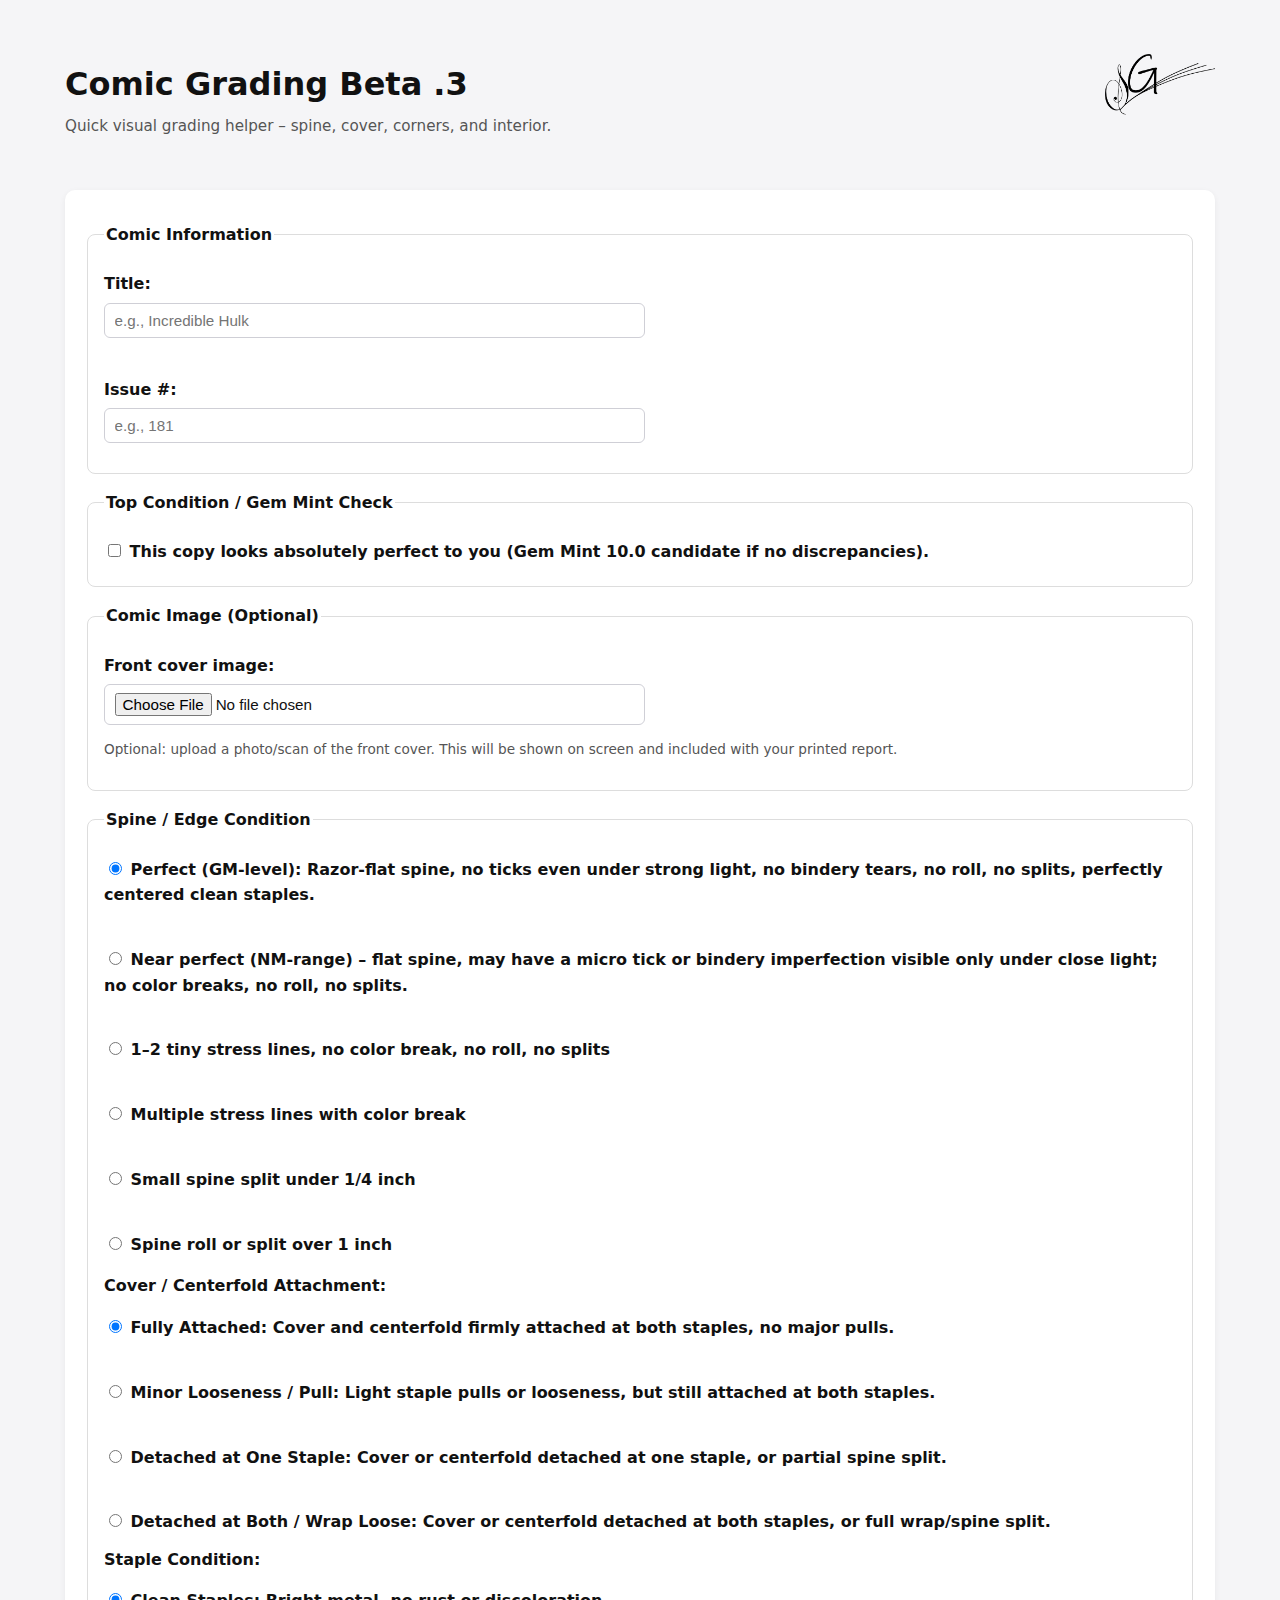
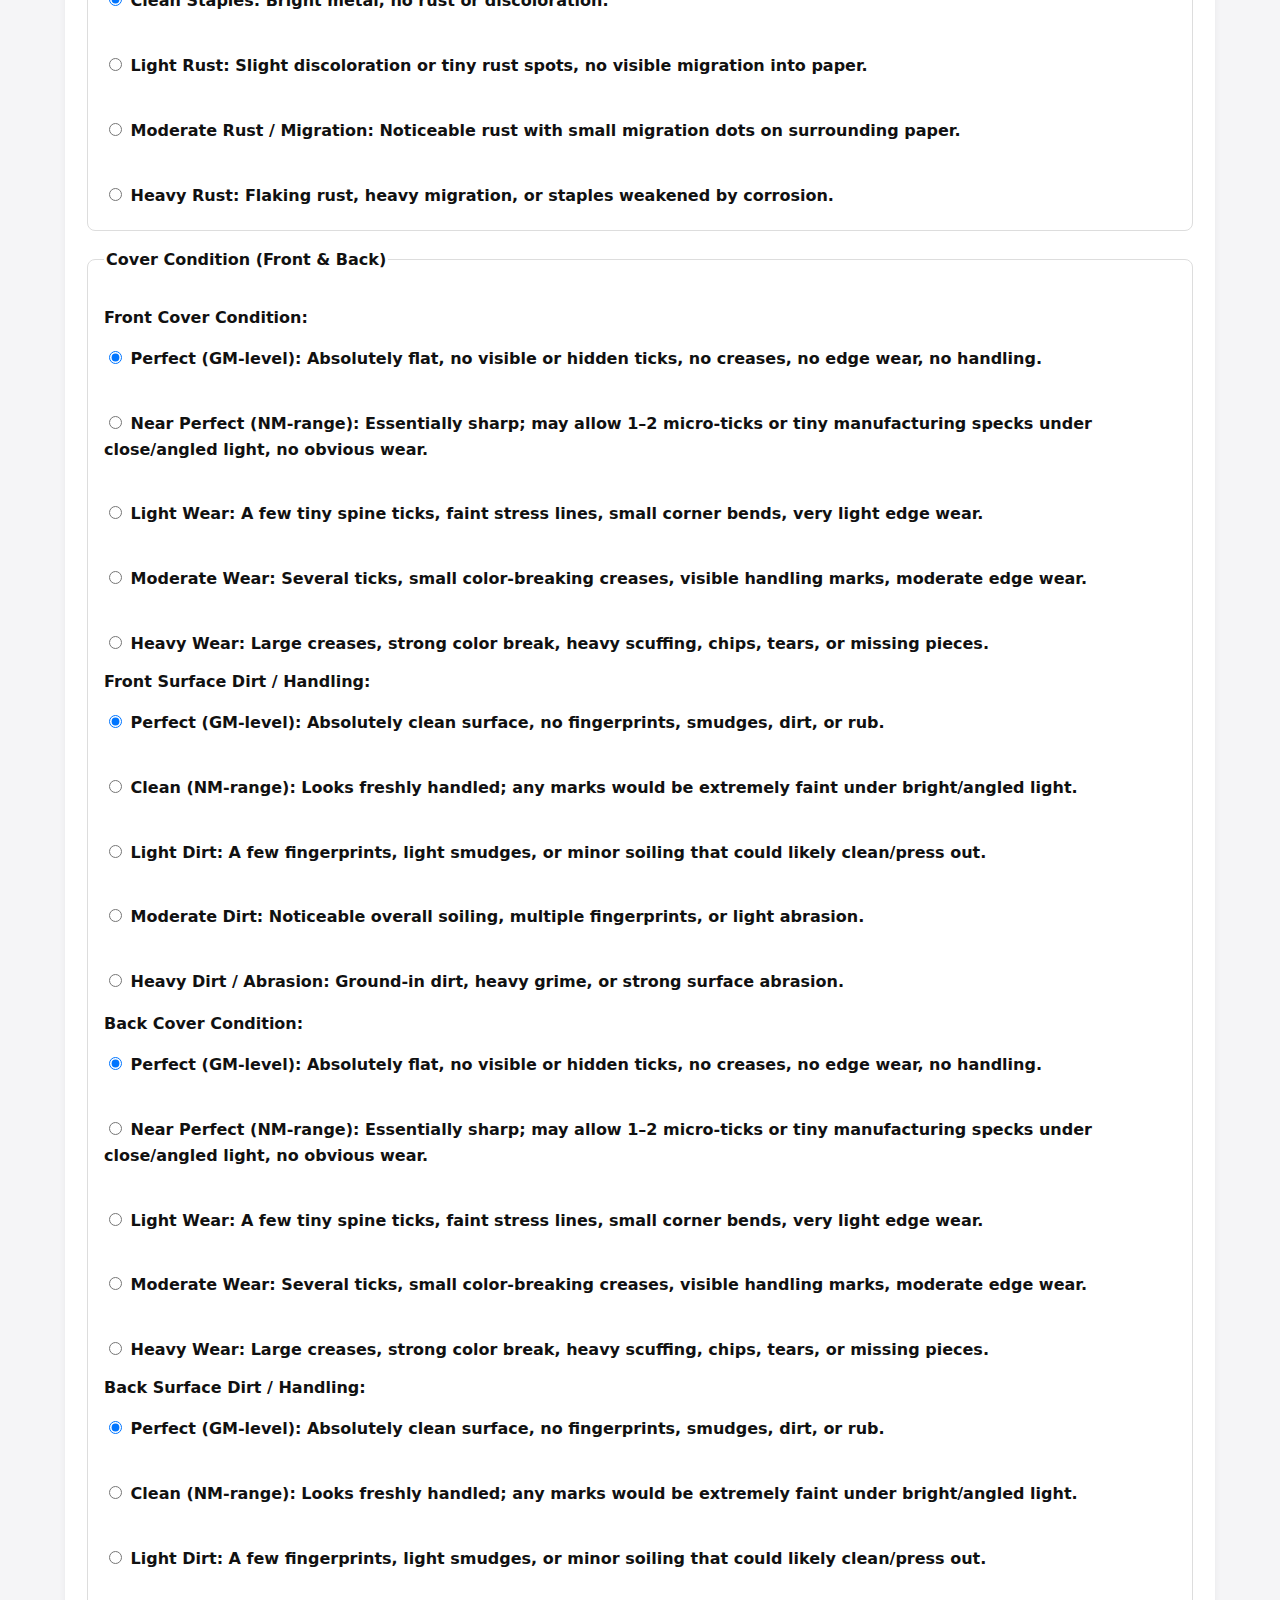
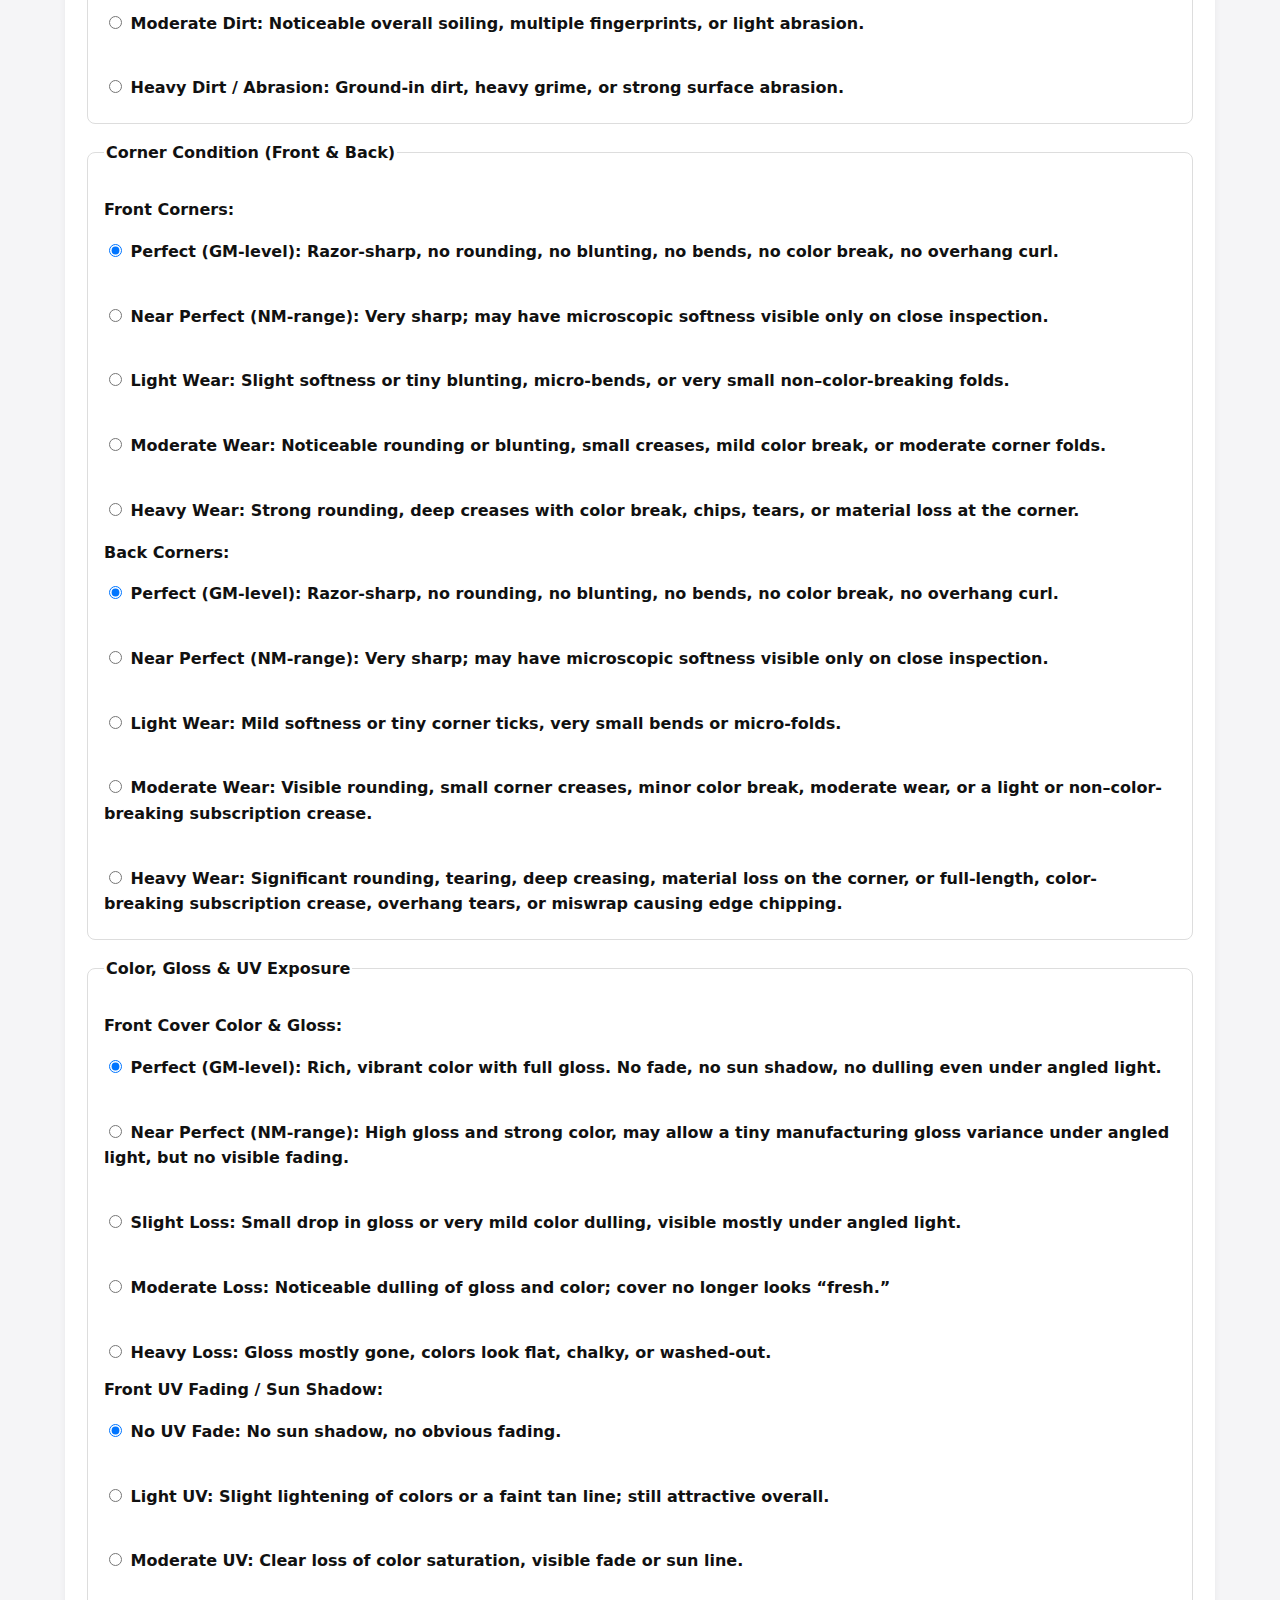
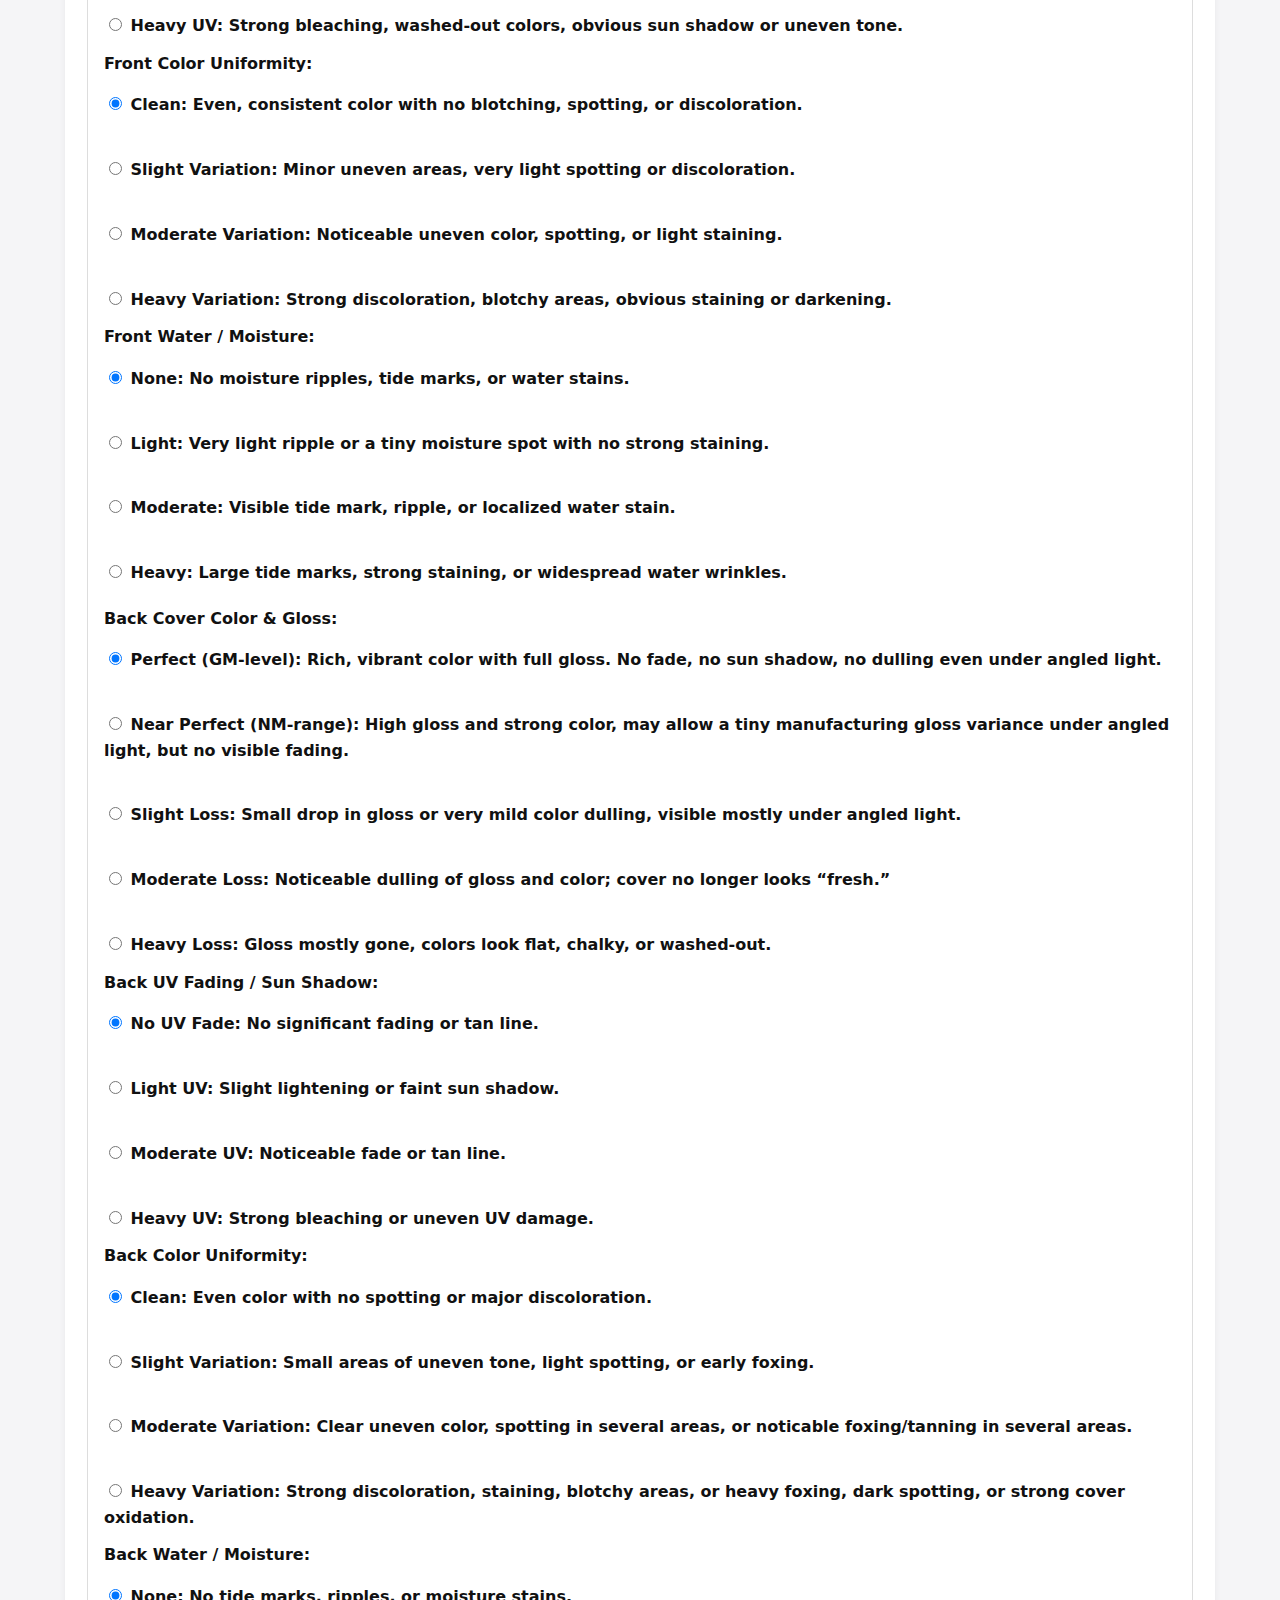
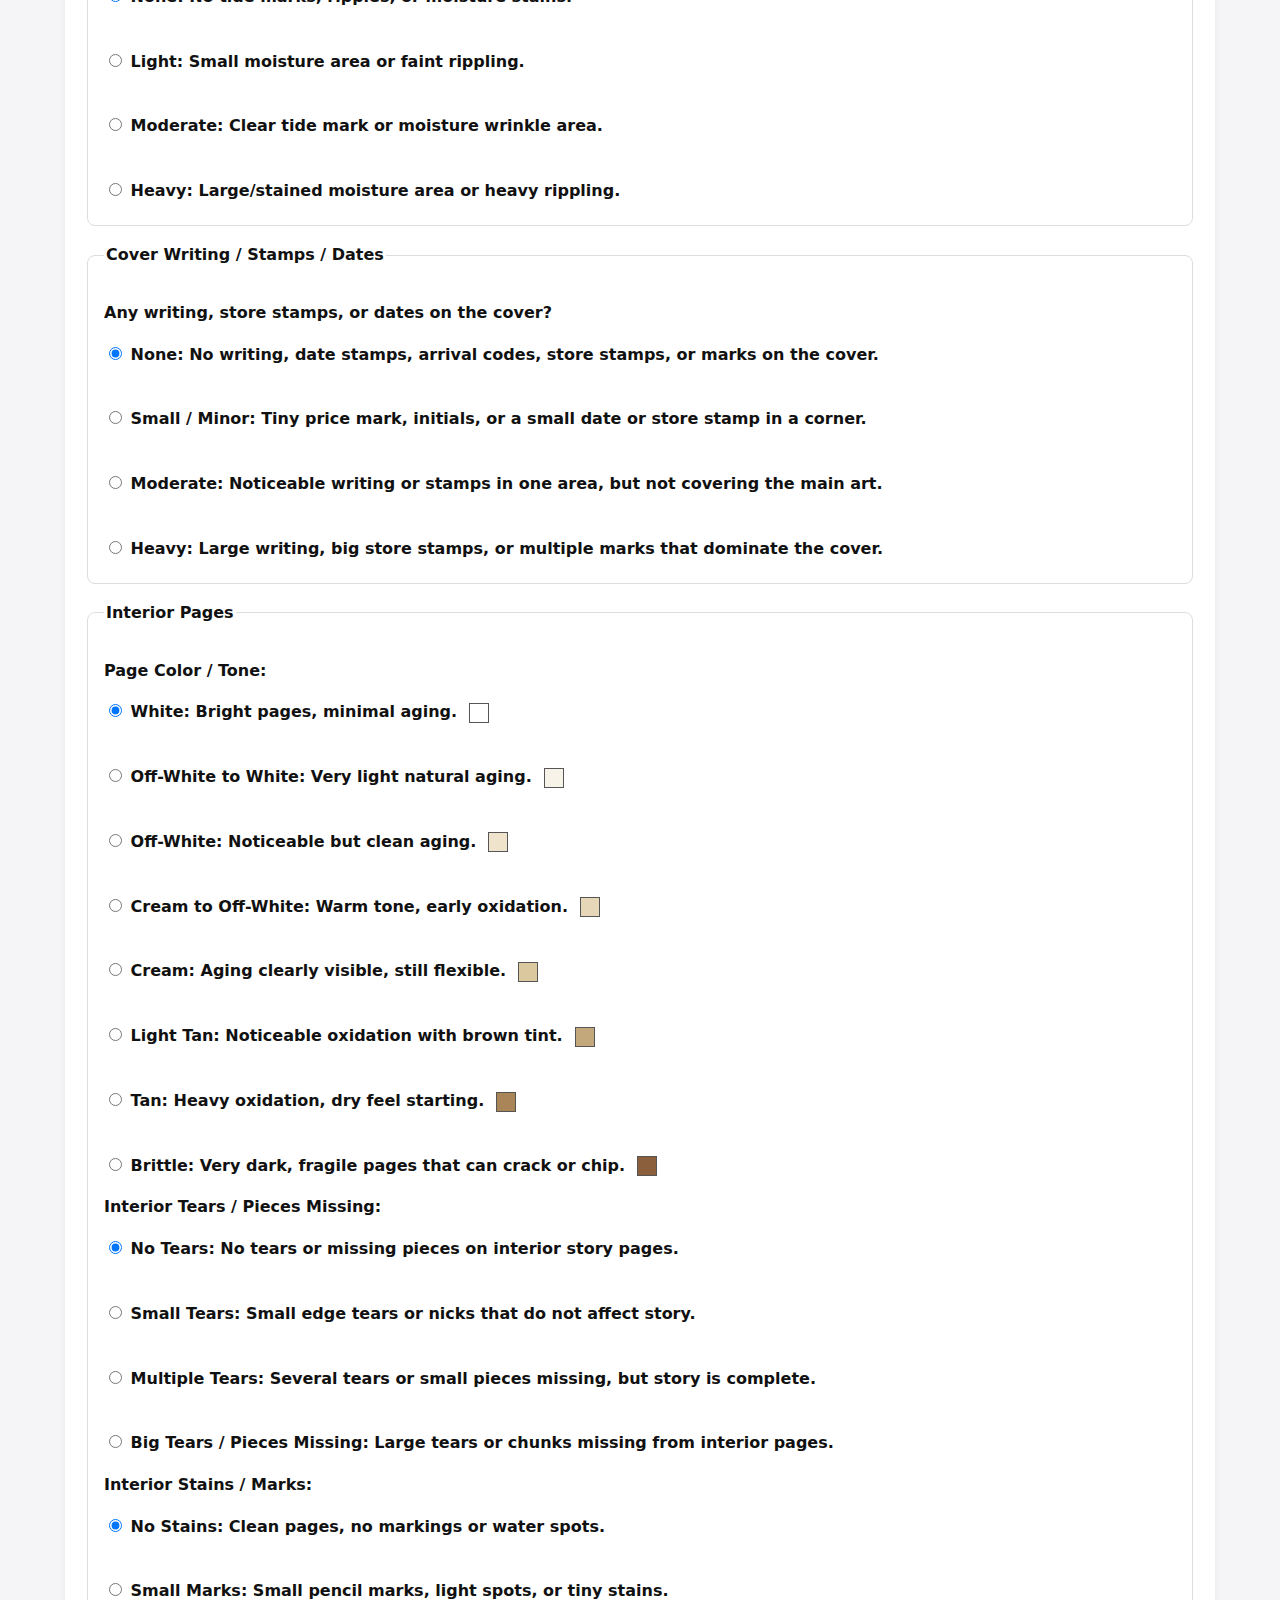
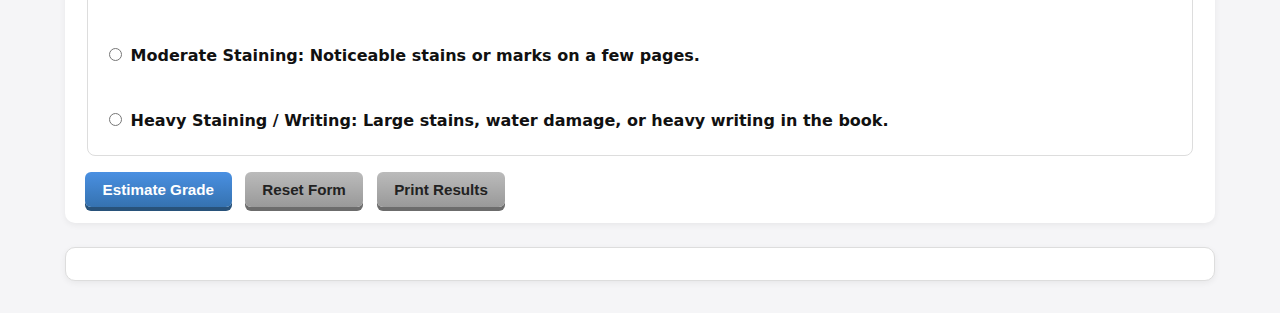
<file: docs/index.html>
<!DOCTYPE html>
<html lang="en">
<head>
  <meta charset="UTF-8" />
  <title>Comic Grading Tool (Beta)</title>
  <link rel="stylesheet" href="styles.css" />
</head>
  <body>
  <div class="top-bar">
    <div class="title-block">
      <h1>Comic Grading Beta .3</h1>
      <p class="tagline">
        Quick visual grading helper – spine, cover, corners, and interior.
      </p>
    </div>
    <img
      src="images/sinto-graves-logo2.png"
      alt="Sinto Gra'Ves Comic Grading"
      class="logo"
    />
  </div>

  <form id="grading-form">

   
       <!-- Book information -->
    <fieldset>
      <legend>Comic Information</legend>

      <label>
        Title:
        <input type="text" id="comic_title" name="comic_title" placeholder="e.g., Incredible Hulk" />
      </label><br/>

      <label>
        Issue #:
        <input type="text" id="comic_issue" name="comic_issue" placeholder="e.g., 181" />
      </label>

      <p id="stamp-hint" class="hint" style="margin-top:0.5rem;"></p>
    </fieldset>
    
<fieldset>
  <legend>Top Condition / Gem Mint Check</legend>
  <label>
    <input type="checkbox" id="gm_candidate" />
    This copy looks absolutely perfect to you (Gem Mint 10.0 candidate if no discrepancies).
  </label>
</fieldset>

<fieldset>
  <legend>Comic Image (Optional)</legend>
  <label>
    Front cover image:
    <input type="file" id="cover_image" accept="image/*" />
  </label>

  <div id="cover-preview-wrapper">
    <p class="hint" id="cover-preview-hint">
      Optional: upload a photo/scan of the front cover. This will be shown on screen
      and included with your printed report.
    </p>
    <img id="cover-preview" alt="Comic cover preview" />
  </div>
</fieldset>
    
    <!-- Marvel Value Stamp / Coupon (shown only when applicable) -->
    <fieldset id="stamp-fieldset" style="display:none;">
      <legend>Marvel Value Stamp / Coupon</legend>
      <p>This issue is known to include a value stamp or coupon. Is it intact?</p>

      <label>
        <input type="radio" name="value_stamp" value="intact" checked />
        <strong>Intact:</strong> Stamp / coupon area is present, uncut, and complete.
      </label><br/>

      <label>
        <input type="radio" name="value_stamp" value="missing" />
        <strong>Missing / Clipped:</strong> Stamp or coupon has been cut out or removed.
      </label><br/>

      <label>
        <input type="radio" name="value_stamp" value="replaced" />
        <strong>Replaced / Married:</strong> Stamp or coupon area is filled in (taped in, different page, or obviously added).
      </label><br/>

      <label>
        <input type="radio" name="value_stamp" value="unsure" />
        <strong>Unsure:</strong> Cannot verify from this copy.
      </label>
    </fieldset>
 
    <!-- Spine section (edge look) -->
    <fieldset>
      <legend>Spine / Edge Condition</legend>

       <label>
    <input type="radio" name="spine" value="spine_gm_perfect" checked />
    <strong>Perfect (GM-level):</strong> Razor-flat spine, no ticks even under strong light, no bindery tears,
    no roll, no splits, perfectly centered clean staples.
  </label><br/>

  <label>
    <input type="radio" name="spine" value="spine_near_perfect" />
    Near perfect (NM-range) – flat spine, may have a micro tick or bindery imperfection visible only under close light;
    no color breaks, no roll, no splits.
  </label><br/>

      <label>
        <input type="radio" name="spine" value="spine_minor_stress" />
        1–2 tiny stress lines, no color break, no roll, no splits
      </label><br/>

      <label>
        <input type="radio" name="spine" value="spine_multiple_stress_color_break" />
        Multiple stress lines with color break
      </label><br/>

      <label>
        <input type="radio" name="spine" value="spine_small_split" />
        Small spine split under 1/4 inch
      </label><br/>

      <label>
        <input type="radio" name="spine" value="spine_large_split_or_roll" />
        Spine roll or split over 1 inch
      </label>
   
          <p style="margin-top:1rem;"><strong>Cover / Centerfold Attachment:</strong></p>

      <label>
        <input type="radio" name="struct_attach" value="intact" checked />
        <strong>Fully Attached:</strong> Cover and centerfold firmly attached at both staples, no major pulls.
      </label><br/>

      <label>
        <input type="radio" name="struct_attach" value="loose_one" />
        <strong>Minor Looseness / Pull:</strong> Light staple pulls or looseness, but still attached at both staples.
      </label><br/>

      <label>
        <input type="radio" name="struct_attach" value="detached_one" />
        <strong>Detached at One Staple:</strong> Cover or centerfold detached at one staple, or partial spine split.
      </label><br/>

      <label>
        <input type="radio" name="struct_attach" value="detached_both" />
        <strong>Detached at Both / Wrap Loose:</strong> Cover or centerfold detached at both staples, or full wrap/spine split.
      </label>

      <p style="margin-top:0.75rem;"><strong>Staple Condition:</strong></p>

      <label>
        <input type="radio" name="staple_rust" value="clean" checked />
        <strong>Clean Staples:</strong> Bright metal, no rust or discoloration.
      </label><br/>

      <label>
        <input type="radio" name="staple_rust" value="light" />
        <strong>Light Rust:</strong> Slight discoloration or tiny rust spots, no visible migration into paper.
      </label><br/>

      <label>
        <input type="radio" name="staple_rust" value="moderate" />
        <strong>Moderate Rust / Migration:</strong> Noticeable rust with small migration dots on surrounding paper.
      </label><br/>

      <label>
        <input type="radio" name="staple_rust" value="heavy" />
        <strong>Heavy Rust:</strong> Flaking rust, heavy migration, or staples weakened by corrosion.
      </label>
    </fieldset>

           <!-- Cover section: separate Front + Back grading -->
    <fieldset>
      <legend>Cover Condition (Front &amp; Back)</legend>

      <!-- Front cover -->
      <p><strong>Front Cover Condition:</strong></p>

      <label>
        <input type="radio" name="front_cover" value="perfect" checked />
        <strong>Perfect (GM-level):</strong> Absolutely flat, no visible or hidden ticks,
        no creases, no edge wear, no handling.
      </label><br/>

      <label>
        <input type="radio" name="front_cover" value="near" />
        <strong>Near Perfect (NM-range):</strong> Essentially sharp; may allow 1–2 micro-ticks
        or tiny manufacturing specks under close/angled light, no obvious wear.
      </label><br/>

      <label>
        <input type="radio" name="front_cover" value="light" />
        <strong>Light Wear:</strong> A few tiny spine ticks, faint stress lines,
        small corner bends, very light edge wear.
      </label><br/>

      <label>
        <input type="radio" name="front_cover" value="moderate" />
        <strong>Moderate Wear:</strong> Several ticks, small color-breaking creases,
        visible handling marks, moderate edge wear.
      </label><br/>

      <label>
        <input type="radio" name="front_cover" value="heavy" />
        <strong>Heavy Wear:</strong> Large creases, strong color break, heavy scuffing,
        chips, tears, or missing pieces.
      </label>

      <p style="margin-top:0.75rem;"><strong>Front Surface Dirt / Handling:</strong></p>

      <label>
        <input type="radio" name="front_surface" value="perfect" checked />
        <strong>Perfect (GM-level):</strong> Absolutely clean surface, no fingerprints,
        smudges, dirt, or rub.
      </label><br/>

      <label>
        <input type="radio" name="front_surface" value="clean" />
        <strong>Clean (NM-range):</strong> Looks freshly handled; any marks would be
        extremely faint under bright/angled light.
      </label><br/>

      <label>
        <input type="radio" name="front_surface" value="light" />
        <strong>Light Dirt:</strong> A few fingerprints, light smudges, or minor soiling
        that could likely clean/press out.
      </label><br/>

      <label>
        <input type="radio" name="front_surface" value="moderate" />
        <strong>Moderate Dirt:</strong> Noticeable overall soiling, multiple fingerprints,
        or light abrasion.
      </label><br/>

      <label>
        <input type="radio" name="front_surface" value="heavy" />
        <strong>Heavy Dirt / Abrasion:</strong> Ground-in dirt, heavy grime,
        or strong surface abrasion.
      </label>

      <!-- Back cover -->
      <p style="margin-top:1rem;"><strong>Back Cover Condition:</strong></p>

      <label>
        <input type="radio" name="back_cover" value="perfect" checked />
        <strong>Perfect (GM-level):</strong> Absolutely flat, no visible or hidden ticks,
        no creases, no edge wear, no handling.
      </label><br/>

      <label>
        <input type="radio" name="back_cover" value="near" />
        <strong>Near Perfect (NM-range):</strong> Essentially sharp; may allow 1–2 micro-ticks
        or tiny manufacturing specks under close/angled light, no obvious wear.
      </label><br/>

      <label>
        <input type="radio" name="back_cover" value="light" />
        <strong>Light Wear:</strong> A few tiny spine ticks, faint stress lines,
        small corner bends, very light edge wear.
      </label><br/>

      <label>
        <input type="radio" name="back_cover" value="moderate" />
        <strong>Moderate Wear:</strong> Several ticks, small color-breaking creases,
        visible handling marks, moderate edge wear.
      </label><br/>

      <label>
        <input type="radio" name="back_cover" value="heavy" />
        <strong>Heavy Wear:</strong> Large creases, strong color break, heavy scuffing,
        chips, tears, or missing pieces.
      </label>

      <p style="margin-top:0.75rem;"><strong>Back Surface Dirt / Handling:</strong></p>

      <label>
        <input type="radio" name="back_surface" value="perfect" checked />
        <strong>Perfect (GM-level):</strong> Absolutely clean surface, no fingerprints,
        smudges, dirt, or rub.
      </label><br/>

      <label>
        <input type="radio" name="back_surface" value="clean" />
        <strong>Clean (NM-range):</strong> Looks freshly handled; any marks would be
        extremely faint under bright/angled light.
      </label><br/>

      <label>
        <input type="radio" name="back_surface" value="light" />
        <strong>Light Dirt:</strong> A few fingerprints, light smudges, or minor soiling
        that could likely clean/press out.
      </label><br/>

      <label>
        <input type="radio" name="back_surface" value="moderate" />
        <strong>Moderate Dirt:</strong> Noticeable overall soiling, multiple fingerprints,
        or light abrasion.
      </label><br/>

      <label>
        <input type="radio" name="back_surface" value="heavy" />
        <strong>Heavy Dirt / Abrasion:</strong> Ground-in dirt, heavy grime,
        or strong surface abrasion.
      </label>
    </fieldset>
    <!-- End Cover section -->

    
    <!-- Corners section: separate Front + Back grading -->
       <!-- Corners section: separate Front + Back grading -->
    <fieldset>
      <legend>Corner Condition (Front &amp; Back)</legend>

      <!-- Front corners -->
      <p><strong>Front Corners:</strong></p>

      <label>
  <input type="radio" name="front_corner" value="perfect" checked />
  <strong>Perfect (GM-level):</strong> Razor-sharp, no rounding, no blunting, no bends, no color break, no overhang curl.
</label><br/>

<label>
  <input type="radio" name="front_corner" value="near" />
  <strong>Near Perfect (NM-range):</strong> Very sharp; may have microscopic softness visible only on close inspection.
</label><br/>

      <label>
        <input type="radio" name="front_corner" value="light" />
        <strong>Light Wear:</strong> Slight softness or tiny blunting, micro-bends, or very small non–color-breaking folds.
      </label><br/>

      <label>
        <input type="radio" name="front_corner" value="moderate" />
        <strong>Moderate Wear:</strong> Noticeable rounding or blunting, small creases, mild color break, or moderate corner folds.
      </label><br/>

      <label>
        <input type="radio" name="front_corner" value="heavy" />
        <strong>Heavy Wear:</strong> Strong rounding, deep creases with color break, chips, tears, or material loss at the corner.
      </label>

      <!-- Back corners -->
      <p style="margin-top:1rem;"><strong>Back Corners:</strong></p>

      <label>
  <input type="radio" name="back_corner" value="perfect" checked />
  <strong>Perfect (GM-level):</strong> Razor-sharp, no rounding, no blunting, no bends, no color break, no overhang curl.
</label><br/>

<label>
  <input type="radio" name="back_corner" value="near" />
  <strong>Near Perfect (NM-range):</strong> Very sharp; may have microscopic softness visible only on close inspection.
</label><br/>

      <label>
        <input type="radio" name="back_corner" value="light" />
        <strong>Light Wear:</strong> Mild softness or tiny corner ticks, very small bends or micro-folds.
      </label><br/>

      <label>
        <input type="radio" name="back_corner" value="moderate" />
        <strong>Moderate Wear:</strong> Visible rounding, small corner creases, minor color break, moderate wear, or a light or non–color-breaking subscription crease.
      </label><br/>

      <label>
        <input type="radio" name="back_corner" value="heavy" />
        <strong>Heavy Wear:</strong> Significant rounding, tearing, deep creasing, material loss on the corner, or full-length, color-breaking subscription crease, overhang tears, or miswrap causing edge chipping.
      </label>
    </fieldset>
   
     <!-- Color / Gloss / UV section -->
    <fieldset>
      <legend>Color, Gloss &amp; UV Exposure</legend>

            <!-- Front: Color / Gloss / UV -->
      <p><strong>Front Cover Color &amp; Gloss:</strong></p>

      <label>
        <input type="radio" name="front_gloss" value="perfect" checked />
        <strong>Perfect (GM-level):</strong> Rich, vibrant color with full gloss.
        No fade, no sun shadow, no dulling even under angled light.
      </label><br/>

      <label>
        <input type="radio" name="front_gloss" value="near" />
        <strong>Near Perfect (NM-range):</strong> High gloss and strong color,
        may allow a tiny manufacturing gloss variance under angled light,
        but no visible fading.
      </label><br/>

      <label>
        <input type="radio" name="front_gloss" value="light" />
        <strong>Slight Loss:</strong> Small drop in gloss or very mild color dulling,
        visible mostly under angled light.
      </label><br/>

      <label>
        <input type="radio" name="front_gloss" value="moderate" />
        <strong>Moderate Loss:</strong> Noticeable dulling of gloss and color;
        cover no longer looks “fresh.”
      </label><br/>

      <label>
        <input type="radio" name="front_gloss" value="heavy" />
        <strong>Heavy Loss:</strong> Gloss mostly gone, colors look flat, chalky,
        or washed-out.
      </label>

      <p style="margin-top:0.75rem;"><strong>Front UV Fading / Sun Shadow:</strong></p>

      <label>
        <input type="radio" name="front_uv" value="none" checked />
        <strong>No UV Fade:</strong> No sun shadow, no obvious fading.
      </label><br/>

      <label>
        <input type="radio" name="front_uv" value="light" />
        <strong>Light UV:</strong> Slight lightening of colors or a faint tan line; still attractive overall.
      </label><br/>

      <label>
        <input type="radio" name="front_uv" value="moderate" />
        <strong>Moderate UV:</strong> Clear loss of color saturation, visible fade or sun line.
      </label><br/>

      <label>
        <input type="radio" name="front_uv" value="heavy" />
        <strong>Heavy UV:</strong> Strong bleaching, washed-out colors, obvious sun shadow or uneven tone.
      </label>

      <p style="margin-top:0.75rem;"><strong>Front Color Uniformity:</strong></p>

      <label>
        <input type="radio" name="front_color" value="clean" checked />
        <strong>Clean:</strong> Even, consistent color with no blotching, spotting, or discoloration.
      </label><br/>

      <label>
        <input type="radio" name="front_color" value="slight" />
        <strong>Slight Variation:</strong> Minor uneven areas, very light spotting or discoloration.
      </label><br/>

      <label>
        <input type="radio" name="front_color" value="moderate" />
        <strong>Moderate Variation:</strong> Noticeable uneven color, spotting, or light staining.
      </label><br/>

      <label>
        <input type="radio" name="front_color" value="heavy" />
        <strong>Heavy Variation:</strong> Strong discoloration, blotchy areas, obvious staining or darkening.
      </label>

      <p style="margin-top:0.75rem;"><strong>Front Water / Moisture:</strong></p>

      <label>
        <input type="radio" name="front_water" value="none" checked />
        <strong>None:</strong> No moisture ripples, tide marks, or water stains.
      </label><br/>

      <label>
        <input type="radio" name="front_water" value="light" />
        <strong>Light:</strong> Very light ripple or a tiny moisture spot with no strong staining.
      </label><br/>

      <label>
        <input type="radio" name="front_water" value="moderate" />
        <strong>Moderate:</strong> Visible tide mark, ripple, or localized water stain.
      </label><br/>

      <label>
        <input type="radio" name="front_water" value="heavy" />
        <strong>Heavy:</strong> Large tide marks, strong staining, or widespread water wrinkles.
      </label>
      
            <!-- Back: Color / Gloss / UV -->
      <p style="margin-top:1.25rem;"><strong>Back Cover Color &amp; Gloss:</strong></p>

      <label>
        <input type="radio" name="back_gloss" value="perfect" checked />
        <strong>Perfect (GM-level):</strong> Rich, vibrant color with full gloss.
        No fade, no sun shadow, no dulling even under angled light.
      </label><br/>

      <label>
        <input type="radio" name="back_gloss" value="near" />
        <strong>Near Perfect (NM-range):</strong> High gloss and strong color,
        may allow a tiny manufacturing gloss variance under angled light,
        but no visible fading.
      </label><br/>

      <label>
        <input type="radio" name="back_gloss" value="light" />
        <strong>Slight Loss:</strong> Small drop in gloss or very mild color dulling,
        visible mostly under angled light.
      </label><br/>

      <label>
        <input type="radio" name="back_gloss" value="moderate" />
        <strong>Moderate Loss:</strong> Noticeable dulling of gloss and color;
        cover no longer looks “fresh.”
      </label><br/>

      <label>
        <input type="radio" name="back_gloss" value="heavy" />
        <strong>Heavy Loss:</strong> Gloss mostly gone, colors look flat, chalky,
        or washed-out.
      </label>

      <p style="margin-top:0.75rem;"><strong>Back UV Fading / Sun Shadow:</strong></p>

      <label>
        <input type="radio" name="back_uv" value="none" checked />
        <strong>No UV Fade:</strong> No significant fading or tan line.
      </label><br/>

      <label>
        <input type="radio" name="back_uv" value="light" />
        <strong>Light UV:</strong> Slight lightening or faint sun shadow.
      </label><br/>

      <label>
        <input type="radio" name="back_uv" value="moderate" />
        <strong>Moderate UV:</strong> Noticeable fade or tan line.
      </label><br/>

      <label>
        <input type="radio" name="back_uv" value="heavy" />
        <strong>Heavy UV:</strong> Strong bleaching or uneven UV damage.
      </label>

      <p style="margin-top:0.75rem;"><strong>Back Color Uniformity:</strong></p>

      <label>
        <input type="radio" name="back_color" value="clean" checked />
        <strong>Clean:</strong> Even color with no spotting or major discoloration.
      </label><br/>

      <label>
        <input type="radio" name="back_color" value="slight" />
        <strong>Slight Variation:</strong> Small areas of uneven tone, light spotting, or early foxing.
      </label><br/>

      <label>
        <input type="radio" name="back_color" value="moderate" />
        <strong>Moderate Variation:</strong> Clear uneven color, spotting in several areas, or noticable foxing/tanning in several areas.
      </label><br/>

      <label>
        <input type="radio" name="back_color" value="heavy" />
        <strong>Heavy Variation:</strong> Strong discoloration, staining, blotchy areas, or heavy foxing, dark spotting, or strong cover oxidation.
      </label>
    
          <p style="margin-top:0.75rem;"><strong>Back Water / Moisture:</strong></p>

      <label>
        <input type="radio" name="back_water" value="none" checked />
        <strong>None:</strong> No tide marks, ripples, or moisture stains.
      </label><br/>

      <label>
        <input type="radio" name="back_water" value="light" />
        <strong>Light:</strong> Small moisture area or faint rippling.
      </label><br/>

      <label>
        <input type="radio" name="back_water" value="moderate" />
        <strong>Moderate:</strong> Clear tide mark or moisture wrinkle area.
      </label><br/>

      <label>
        <input type="radio" name="back_water" value="heavy" />
        <strong>Heavy:</strong> Large/stained moisture area or heavy rippling.
      </label>
    </fieldset>

    <fieldset>
      <legend>Cover Writing / Stamps / Dates</legend>

      <p><strong>Any writing, store stamps, or dates on the cover?</strong></p>

      <label>
        <input type="radio" name="cover_marks" value="none" checked />
        <strong>None:</strong> No writing, date stamps, arrival codes, store stamps, or marks on the cover.
      </label><br/>

      <label>
        <input type="radio" name="cover_marks" value="small" />
        <strong>Small / Minor:</strong> Tiny price mark, initials, or a small date or store stamp in a corner.
      </label><br/>

      <label>
        <input type="radio" name="cover_marks" value="moderate" />
        <strong>Moderate:</strong> Noticeable writing or stamps in one area, but not covering the main art.
      </label><br/>

      <label>
        <input type="radio" name="cover_marks" value="heavy" />
        <strong>Heavy:</strong> Large writing, big store stamps, or multiple marks that dominate the cover.
      </label>
    </fieldset>
    
        <!-- Interior pages section -->
    <fieldset>
      <legend>Interior Pages</legend>

      <p><strong>Page Color / Tone:</strong></p>

      <label>
        <input type="radio" name="page_tone" value="white" checked />
        <strong>White:</strong> Bright pages, minimal aging.
        <span class="swatch" style="background:#FFFFFF;"></span>
      </label><br/>

      <label>
        <input type="radio" name="page_tone" value="off_white_white" />
        <strong>Off-White to White:</strong> Very light natural aging.
        <span class="swatch" style="background:#F8F3E8;"></span>
      </label><br/>

      <label>
        <input type="radio" name="page_tone" value="offwhite" />
        <strong>Off-White:</strong> Noticeable but clean aging.
        <span class="swatch" style="background:#EFE3CC;"></span>
      </label><br/>

      <label>
        <input type="radio" name="page_tone" value="cream_offwhite" />
        <strong>Cream to Off-White:</strong> Warm tone, early oxidation.
        <span class="swatch" style="background:#E6D7B8;"></span>
      </label><br/>

      <label>
        <input type="radio" name="page_tone" value="cream" />
        <strong>Cream:</strong> Aging clearly visible, still flexible.
        <span class="swatch" style="background:#DCC89E;"></span>
      </label><br/>

      <label>
        <input type="radio" name="page_tone" value="light_tan" />
        <strong>Light Tan:</strong> Noticeable oxidation with brown tint.
        <span class="swatch" style="background:#C2A87A;"></span>
      </label><br/>

      <label>
        <input type="radio" name="page_tone" value="tan" />
        <strong>Tan:</strong> Heavy oxidation, dry feel starting.
        <span class="swatch" style="background:#A98558;"></span>
      </label><br/>

      <label>
        <input type="radio" name="page_tone" value="brittle" />
        <strong>Brittle:</strong> Very dark, fragile pages that can crack or chip.
        <span class="swatch" style="background:#8B5E3C;"></span>
      </label>

      <p style="margin-top:1rem;"><strong>Interior Tears / Pieces Missing:</strong></p>

      <label>
        <input type="radio" name="interior_tears" value="none" checked />
        <strong>No Tears:</strong> No tears or missing pieces on interior story pages.
      </label><br/>

      <label>
        <input type="radio" name="interior_tears" value="small" />
        <strong>Small Tears:</strong> Small edge tears or nicks that do not affect story.
      </label><br/>

      <label>
        <input type="radio" name="interior_tears" value="multiple" />
        <strong>Multiple Tears:</strong> Several tears or small pieces missing, but story is complete.
      </label><br/>

      <label>
        <input type="radio" name="interior_tears" value="big_missing" />
        <strong>Big Tears / Pieces Missing:</strong> Large tears or chunks missing from interior pages.
      </label>

      <p style="margin-top:1rem;"><strong>Interior Stains / Marks:</strong></p>

      <label>
        <input type="radio" name="interior_stains" value="none" checked />
        <strong>No Stains:</strong> Clean pages, no markings or water spots.
      </label><br/>

      <label>
        <input type="radio" name="interior_stains" value="small" />
        <strong>Small Marks:</strong> Small pencil marks, light spots, or tiny stains.
      </label><br/>

      <label>
        <input type="radio" name="interior_stains" value="moderate" />
        <strong>Moderate Staining:</strong> Noticeable stains or marks on a few pages.
      </label><br/>

      <label>
        <input type="radio" name="interior_stains" value="heavy" />
        <strong>Heavy Staining / Writing:</strong> Large stains, water damage, or heavy writing in the book.
      </label>
    </fieldset>
    
       <button type="submit">Estimate Grade</button>
    <button type="reset" id="reset-btn">Reset Form</button>
    <button type="button" id="print-btn">Print Results</button>
  </form>

  <section id="result" style="margin-top:1.5rem;"></section>

  <script src="app.js"></script>

</body>
</html>
</file>
<file: docs/styles.css>
/* =========================
   MAIN LAYOUT
   ========================= */

:root {
  --page-bg: #f5f5f7;
  --card-bg: #ffffff;
  --soft-blue: #eef3fb;

  --text: #111;
  --muted: #555;

  --border: #ddd;
  --border-strong: #8b9bb7;

  --btn-blue-top: #4a90e2;
  --btn-blue-bottom: #3572b0;
  --btn-blue-shadow: #28527a;

  --btn-gray-top: #bbbbbb;
  --btn-gray-bottom: #999999;
  --btn-gray-shadow: #6c6c6c;

  --radius-card: 10px;
  --radius-field: 8px;

  --left-col: 260px; /* keep in sync with .multi-location-row indent */
}

body {
  font-family: system-ui, -apple-system, BlinkMacSystemFont, "Segoe UI", sans-serif;
  max-width: 1150px;
  margin: 2rem auto;
  padding: 0 1rem;
  line-height: 1.6;
  background: var(--page-bg);
  color: var(--text);
}

/* Top bar with logo on the right */
.top-bar {
  display: flex;
  justify-content: space-between;
  align-items: center;
  gap: 1rem;
  margin-bottom: 1.5rem;
}

.title-block h1 {
  margin: 0 0 0.25rem;
}

.title-block .tagline {
  margin: 0;
  font-size: 0.95rem;
  color: var(--muted);
}

.logo {
  max-width: 160px;
  height: auto;
}

/* =========================
   FORM CARD
   ========================= */

form#grading-form {
  background: var(--card-bg);
  border-radius: var(--radius-card);
  padding: 1rem 1.25rem;
  box-shadow: 0 2px 6px rgba(0,0,0,0.06);
}

fieldset {
  margin-top: 1rem;
  padding: 1rem;
  border-radius: var(--radius-field);
  border: 1px solid var(--border);
}

legend {
  font-weight: 700;
}

/* Basic form spacing */
label {
  display: block;
  margin: 0.5rem 0 0.35rem;
  font-weight: 600;
}

input[type="text"],
input[type="number"],
input[type="file"] {
  display: block;
  width: min(520px, 100%);
  margin-top: 0.35rem;
  padding: 0.5rem 0.6rem;
  border: 1px solid #cfcfd6;
  border-radius: 6px;
  background: #fff;
  font-size: 0.95rem;
}

input[type="text"]:focus,
input[type="number"]:focus,
input[type="file"]:focus {
  outline: none;
  border-color: #7aa7e2;
  box-shadow: 0 0 0 3px rgba(74,144,226,0.18);
}

.hint {
  color: #555;
  font-size: 0.85rem;
}

/* =========================
   BUTTONS (3D STYLE)
   ========================= */

button {
  appearance: none;
  border: none;
  cursor: pointer;

  padding: 0.55rem 1.1rem;
  margin-top: 1rem;
  margin-right: 0.5rem;

  border-radius: 6px;
  font-size: 0.95rem;
  font-weight: 700;

  background: linear-gradient(var(--btn-blue-top), var(--btn-blue-bottom));
  color: #ffffff;
  box-shadow: 0 4px 0 var(--btn-blue-shadow);

  transition:
    transform 0.08s ease-out,
    box-shadow 0.08s ease-out,
    filter 0.1s ease-out;
}

button:hover {
  filter: brightness(1.05);
  transform: translateY(-1px);
  box-shadow: 0 5px 0 var(--btn-blue-shadow);
}

button:active {
  transform: translateY(2px);
  box-shadow: 0 1px 0 var(--btn-blue-shadow);
}

/* Secondary 3D style for Reset + Print */
button[type="reset"],
#print-btn {
  background: linear-gradient(var(--btn-gray-top), var(--btn-gray-bottom));
  color: #222;
  box-shadow: 0 4px 0 var(--btn-gray-shadow);
}

button[type="reset"]:hover,
#print-btn:hover {
  filter: brightness(1.03);
  transform: translateY(-1px);
  box-shadow: 0 5px 0 var(--btn-gray-shadow);
}

button[type="reset"]:active,
#print-btn:active {
  transform: translateY(2px);
  box-shadow: 0 1px 0 var(--btn-gray-shadow);
}

/* Allow long radio labels to wrap and flow into two rows in the subelement box */
.subelement-box .choice {
  white-space: normal;          /* allow wrapping */
  max-width: 310px;             /* forces wrap; tweak as needed */
  line-height: 1.2;
}

/* Slightly tighter gap so two-row text doesn't balloon */
.subelement-box {
  gap: 0.8rem;
}

/* =========================
   SMALL UI BITS
   ========================= */

.swatch {
  display: inline-block;
  width: 18px;
  height: 18px;
  border: 1px solid #555;
  margin-left: 0.4rem;
  vertical-align: middle;
}

/* Image preview (on-screen) */
#cover-preview-wrapper {
  margin-top: 0.75rem;
}

#cover-preview {
  display: none; /* hidden until a file is selected */
  max-width: 100%;
  height: auto;
  border-radius: 6px;
  border: 1px solid #ccc;
}

/* =========================
   SECTION SHELL
   ========================= */

.grade-section {
  margin: 1.5rem 0;
  padding: 1rem 1.25rem;
  background: var(--soft-blue);
  border-radius: 12px;
}

.section-title {
  margin-top: 0;
  margin-bottom: 0.2rem;
}

.section-intro {
  font-size: 0.9rem;
  margin-bottom: 0.8rem;
}

/* Element heading and small note */
.element-title {
  font-size: 1.05rem;
  font-weight: 700;
  margin: 0.9rem 0 0.2rem;
}

.element-note {
  font-size: 7pt;
  margin-bottom: 0.3rem;
}

/* Row: label left, boxed choices right */
.subelement-row {
  display: flex;
  align-items: center;
  margin-bottom: 0.55rem;
  gap: 0.75rem;
}

.subelement-label {
  width: var(--left-col);
  font-size: 0.95rem;
  font-weight: 600;
}

/* Bounding box for descriptor + radios */
.subelement-box {
  flex: 1;
  display: flex;
  align-items: center;
  flex-wrap: wrap;
  gap: 1.0rem;
  border: 1px solid var(--border-strong);
  border-radius: 6px;
  background: #f7f9fc;
  padding: 0.35rem 0.7rem;
}

.subelement-desc {
  font-weight: 700;
  margin-right: 0.4rem;
  white-space: nowrap;
}

/* Follow-up row */
.multi-location-row {
  display: none;
  margin: 0.25rem 0 0.6rem var(--left-col);
  font-size: 0.8rem;
}

.multi-location-row span.multi-label {
  font-weight: 700;
  margin-right: 0.75rem;
}

.multi-location-row label {
  margin-right: 0.75rem;
  white-space: nowrap;
  font-weight: 600;
}

.choice {
  white-space: nowrap;
  font-size: 0.95rem;
  font-weight: 600;
}

/* =========================
   MULTI-LOCATION ROW SAFETY
   ========================= */

/* When JS shows the row, it uses display:flex. Ensure flex looks correct. */
.multi-location-row {
  align-items: center;
  gap: 0.6rem;
  flex-wrap: wrap;
}

/* Prevent the multi-row labels from inheriting block label spacing */
.multi-location-row label {
  display: inline-flex;
  align-items: center;
  margin: 0 0.75rem 0 0;
}

/* Keep the question prompt inline and tidy */
.multi-location-row .multi-label {
  display: inline-block;
  margin-right: 0.6rem;
}

/* =========================
   RESULT CARD (ON SCREEN)
   ========================= */

#result {
  background: var(--card-bg);
  border-radius: var(--radius-card);
  padding: 1rem 1.25rem;
  box-shadow: 0 2px 6px rgba(0,0,0,0.06);
  border: 1px solid var(--border);
}

/* =========================
   PRINT HEADER LAYOUT
   ========================= */

.print-header-row {
  display: flex;
  justify-content: space-between;
  align-items: flex-start;
  gap: 1rem;
  margin-bottom: 0.25in;
}

.print-main-meta {
  flex: 1;
}

.print-book-title {
  margin: 0 0 0.35rem;
  font-size: 1.6rem;
}

/* 3x4" image box on the right */
.print-cover-wrapper {
  width: 2.75in;
  height: 3.67in;
  border: 1px solid #ccc;
  border-radius: 6px;
  overflow: hidden;
  display: flex;
  align-items: center;
  justify-content: center;
}

.print-cover {
  max-width: 100%;
  max-height: 100%;
  object-fit: contain;
}

/* Notes / sections shared styles */
.presentation-note {
  margin-top: 0.35rem;
}

.print-section {
  margin-top: 0.35rem;
}

.print-section h4 {
  margin: 0 0 0.25rem;
}

/* =========================
   SAMPLE IMAGE BUTTON + OVERLAY
   ========================= */

.sample-btn {
  display: inline-flex;
  align-items: center;
  justify-content: center;

  width: 18px;
  height: 18px;
  margin-left: 0.35rem;

  border-radius: 50%;
  border: 1px solid #666;
  background: #f0f0f0;
  color: #333;
  font-size: 0.7rem;
  line-height: 1;

  cursor: pointer;
  padding: 0;
}

.sample-btn:hover {
  background: #e0e0e0;
}

#sample-overlay {
  position: fixed;
  top: 10%;
  right: 5%;
  max-width: 40vw;
  max-height: 70vh;

  display: none;
  align-items: center;
  justify-content: center;

  padding: 0.5rem;
  background: #ffffff;
  border: 1px solid #aaa;
  border-radius: 6px;
  box-shadow: 0 4px 16px rgba(0, 0, 0, 0.2);

  z-index: 9999;
}

#sample-overlay img {
  max-width: 100%;
  max-height: 100%;
  object-fit: contain;
}

/* Hide sample UI when printing */
@media print {
  .sample-btn,
  #sample-overlay {
    display: none !important;
  }
}

/* =========================
   RESPONSIVE (MOBILE)
   ========================= */

@media (max-width: 720px) {
  :root {
    --left-col: 0px;
  }

  .top-bar {
    flex-direction: column;
    align-items: flex-start;
  }

  .logo {
    max-width: 140px;
  }

  .subelement-row {
    flex-direction: column;
    align-items: stretch;
  }

  .subelement-label {
    width: 100%;
  }

  .multi-location-row {
    margin-left: 0;
  }

  .print-header-row {
    flex-direction: column;
  }

  .print-cover-wrapper {
    width: 100%;
    height: auto;
    aspect-ratio: 3 / 4;
  }
}

/* =========================
   PRINT LAYOUT (TIGHT + ONE PAGE)
   ========================= */

@media print {
  @page {
    size: 8.5in 11in;
    margin: 0.5in;
  }

  body {
    margin: 0;
    padding: 0;
    background: #ffffff;
  }

  /* Hide everything EXCEPT the report */
  body > *:not(#result) {
    display: none !important;
  }

  /* Show only the report content, slightly smaller & tighter */
  #result {
    display: block !important;
    max-width: 100%;
    margin: 0;
    font-size: 0.9rem;
    line-height: 1.25;
    box-shadow: none;
    border: none;
    border-radius: 0;
    padding: 0;
  }

  .print-header-row {
    display: flex;
    justify-content: space-between;
    align-items: flex-start;
    gap: 0.6rem;
    margin-bottom: 0.1in;
  }

  .print-main-meta {
    flex: 1;
  }

  h2.print-book-title {
    font-size: 1.5rem;
    font-weight: 700;
    margin: 0 0 0.25rem;
  }

  .print-cover-wrapper {
    width: 2.75in;
    height: 3.67in;
  }

  .print-section-grades {
    margin-top: 0.25in;
  }

  .print-section {
    margin-top: 0.08in;
  }

  .print-section h4 {
    font-size: 0.85rem;
    margin: 0 0 0.04in;
    padding: 0;
  }

  .print-section ul {
    margin: 0.01in 0 0.06in 0.85rem;
    padding-left: 0;
  }

  .print-section li {
    font-size: 0.7rem;
    margin: 0.01in 0;
  }

  .print-section:last-of-type {
    margin-bottom: 0;
  }

  /* Hide Internal Scores section (last h3 + its paragraph) */
  #result h3:last-of-type,
  #result h3:last-of-type + p {
    display: none !important;
  }
}
</file>
